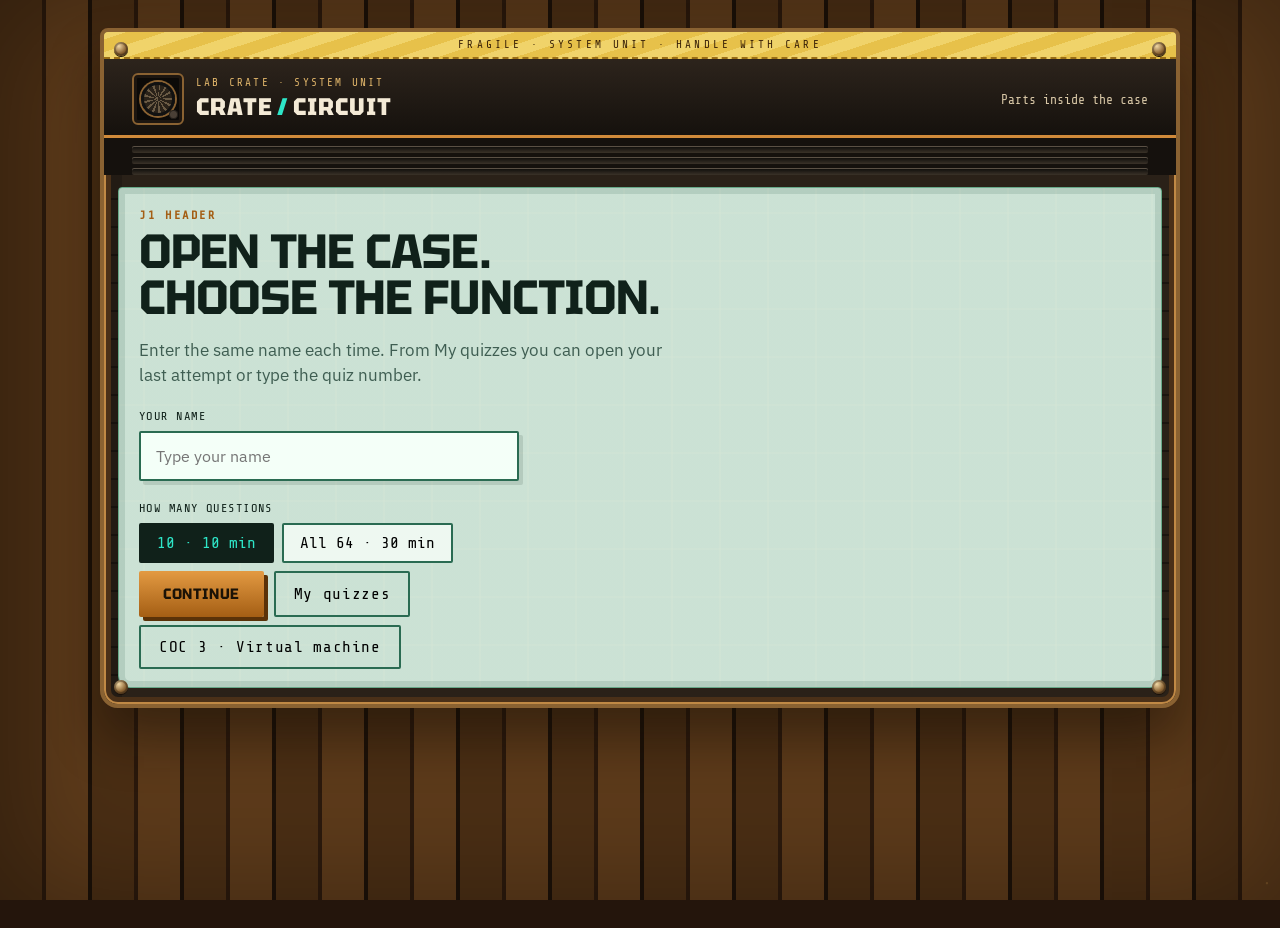
<file: index.html>
<!DOCTYPE html>
<html lang="en">
<head>
  <meta charset="UTF-8">
  <meta name="viewport" content="width=device-width, initial-scale=1">
  <meta name="theme-color" content="#1a120c">
  <title>CrateCircuit — System Unit Quiz</title>
  <link rel="preconnect" href="https://fonts.googleapis.com">
  <link rel="preconnect" href="https://fonts.gstatic.com" crossorigin>
  <link rel="stylesheet" href="https://fonts.googleapis.com/css2?family=IBM+Plex+Sans:ital,wght@0,400;0,600;0,700;1,400&family=Share+Tech+Mono&family=Tektur:wght@500;600;700;800&display=swap">
  <link rel="stylesheet" href="styles.css?v=10">
</head>
<body>
  <div class="shop-floor" aria-hidden="true"></div>
  <div class="case">
    <span class="rivet nw" aria-hidden="true"></span>
    <span class="rivet ne" aria-hidden="true"></span>
    <span class="rivet sw" aria-hidden="true"></span>
    <span class="rivet se" aria-hidden="true"></span>
    <div class="tape" aria-hidden="true">FRAGILE · SYSTEM UNIT · HANDLE WITH CARE</div>
    <header class="bezel">
      <div class="brand">
        <div class="crate-mark" aria-hidden="true">
          <span class="fan"></span>
          <span class="led" id="status-led"></span>
        </div>
        <div>
          <p class="kicker">Lab crate · System unit</p>
          <h1><span>CRATE</span><i>/</i><span>CIRCUIT</span></h1>
        </div>
      </div>
      <p class="who" id="who-label">Parts inside the case</p>
    </header>
    <div class="drive-slots" aria-hidden="true"><span></span><span></span><span></span></div>
    <main id="app" class="bay"></main>
  </div>
  <a class="admin-dot" href="admin.html" title="Staff" aria-label="Staff">·</a>
  <script src="config.js?v=7"></script>
  <script src="visitors.js?v=8"></script>
  <script src="questions.js"></script>
  <script src="quiz.js?v=11"></script>
</body>
</html>
</file>
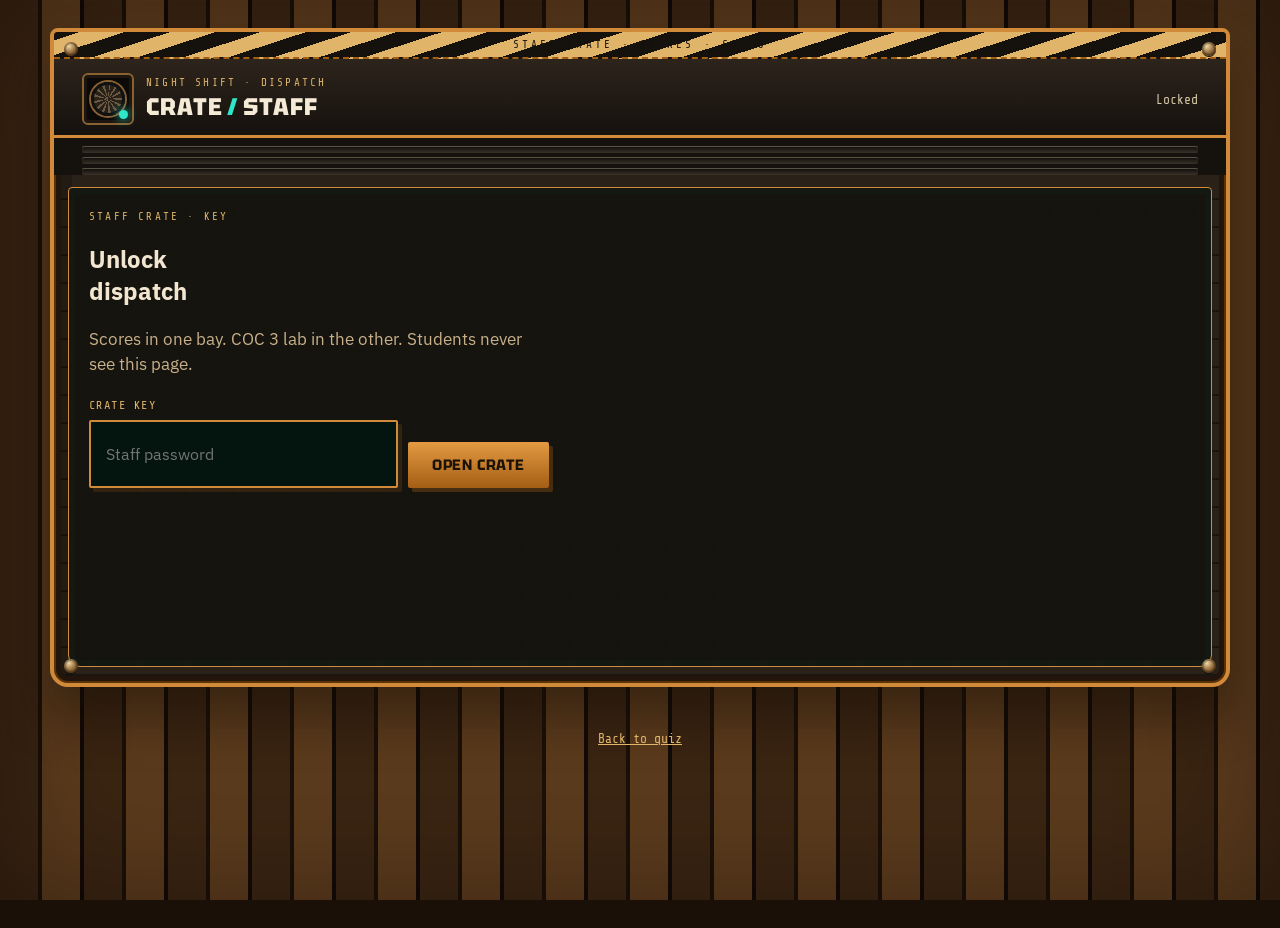
<file: admin.html>
<!DOCTYPE html>
<html lang="en">
<head>
  <meta charset="UTF-8">
  <meta name="viewport" content="width=device-width, initial-scale=1">
  <meta name="theme-color" content="#0b1612">
  <title>CrateCircuit — Staff dashboard</title>
  <link rel="preconnect" href="https://fonts.googleapis.com">
  <link rel="preconnect" href="https://fonts.gstatic.com" crossorigin>
  <link rel="stylesheet" href="https://fonts.googleapis.com/css2?family=IBM+Plex+Sans:ital,wght@0,400;0,600;0,700;1,400&family=Share+Tech+Mono&family=Tektur:wght@500;600;700;800&display=swap">
  <link rel="stylesheet" href="styles.css?v=14">
</head>
<body class="admin-page">
  <div class="shop-floor" aria-hidden="true"></div>
  <div class="case">
    <span class="rivet nw" aria-hidden="true"></span>
    <span class="rivet ne" aria-hidden="true"></span>
    <span class="rivet sw" aria-hidden="true"></span>
    <span class="rivet se" aria-hidden="true"></span>
    <div class="tape" aria-hidden="true">STAFF CRATE · SCORES · COC 3</div>
    <header class="bezel">
      <div class="brand">
        <div class="crate-mark" aria-hidden="true">
          <span class="fan"></span>
          <span class="led on" id="status-led"></span>
        </div>
        <div>
          <p class="kicker">Night shift · Dispatch</p>
          <h1><span>CRATE</span><i>/</i><span>STAFF</span></h1>
        </div>
      </div>
      <p class="who" id="who-label">Who took the quiz</p>
    </header>
    <div class="drive-slots" aria-hidden="true"><span></span><span></span><span></span></div>
    <main id="app" class="bay"></main>
  </div>
  <p class="foot-link"><a href="index.html">Back to quiz</a></p>
  <script src="config.js?v=7"></script>
  <script src="visitors.js?v=8"></script>
  <script src="lab.js?v=2"></script>
  <script src="admin.js?v=14"></script>
</body>
</html>
</file>
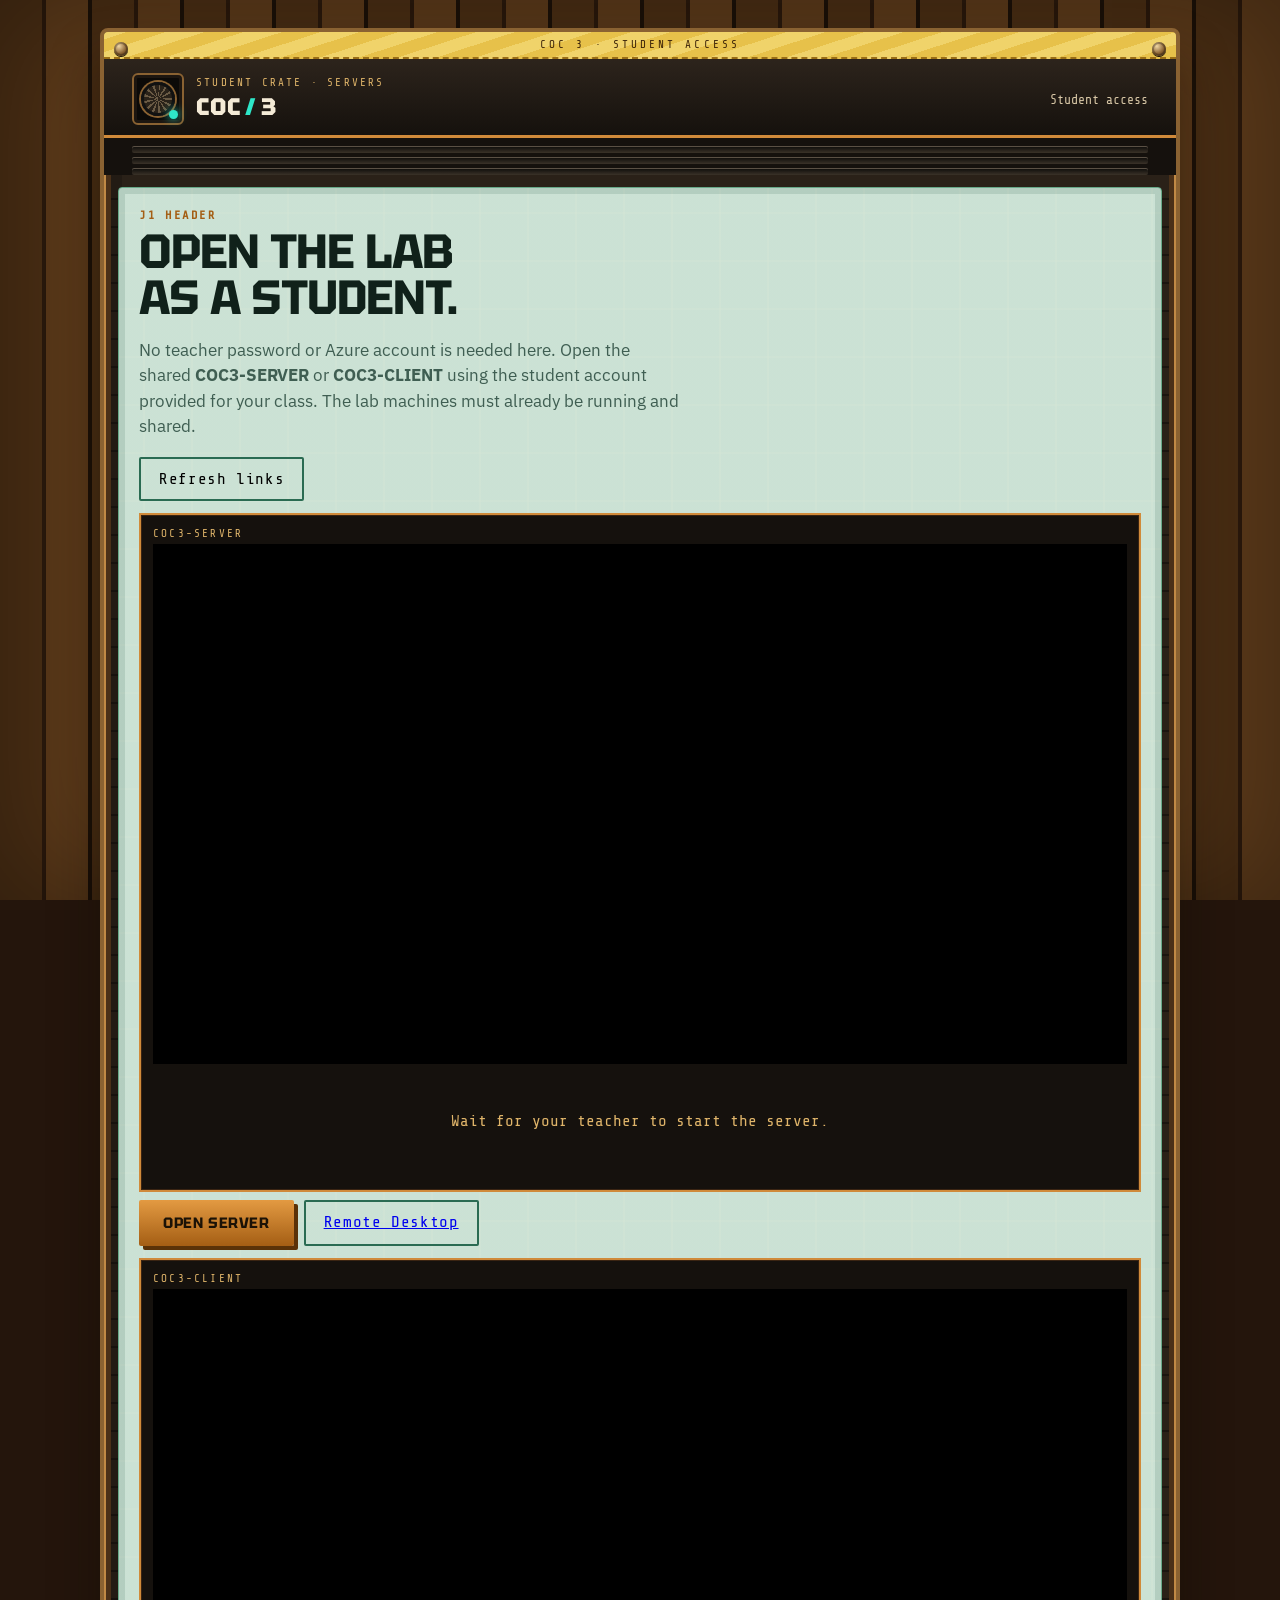
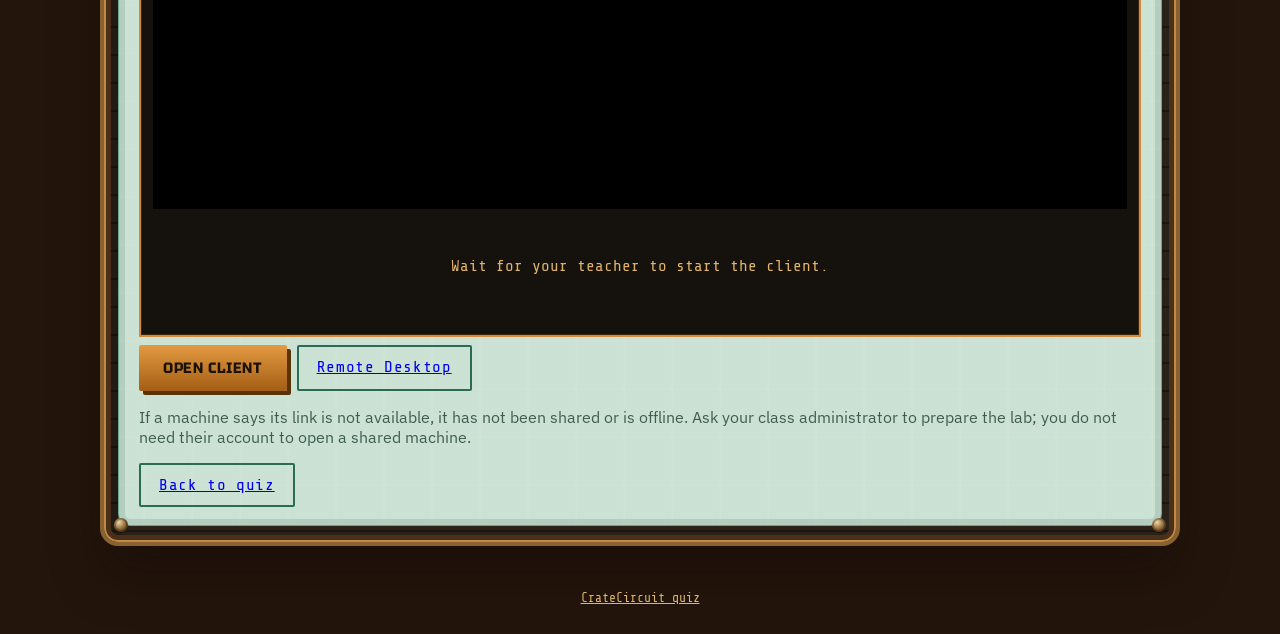
<file: coc3.html>
<!DOCTYPE html>
<html lang="en">
<head>
  <meta charset="UTF-8">
  <meta name="viewport" content="width=device-width, initial-scale=1">
  <meta name="theme-color" content="#1a120c">
  <title>CrateCircuit — COC 3 student lab</title>
  <link rel="preconnect" href="https://fonts.googleapis.com">
  <link rel="preconnect" href="https://fonts.gstatic.com" crossorigin>
  <link rel="stylesheet" href="https://fonts.googleapis.com/css2?family=IBM+Plex+Sans:ital,wght@0,400;0,600;0,700;1,400&family=Share+Tech+Mono&family=Tektur:wght@500;600;700;800&display=swap">
  <link rel="stylesheet" href="styles.css?v=14">
</head>
<body>
  <div class="shop-floor" aria-hidden="true"></div>
  <div class="case">
    <span class="rivet nw" aria-hidden="true"></span>
    <span class="rivet ne" aria-hidden="true"></span>
    <span class="rivet sw" aria-hidden="true"></span>
    <span class="rivet se" aria-hidden="true"></span>
    <div class="tape" aria-hidden="true">COC 3 · STUDENT ACCESS</div>
    <header class="bezel">
      <div class="brand">
        <div class="crate-mark" aria-hidden="true">
          <span class="fan"></span>
          <span class="led on"></span>
        </div>
        <div>
          <p class="kicker">Student crate · Servers</p>
          <h1><span>COC</span><i>/</i><span>3</span></h1>
        </div>
      </div>
      <p class="who">Student access</p>
    </header>
    <div class="drive-slots" aria-hidden="true"><span></span><span></span><span></span></div>
    <main class="bay">
      <section class="intro lab">
        <h2>Open the lab<br>as a student.</h2>
        <p class="lede">No teacher password or Azure account is needed here. Open the shared <strong>COC3-SERVER</strong> or <strong>COC3-CLIENT</strong> using the student account provided for your class. The lab machines must already be running and shared.</p>
        <div class="row start-actions">
          <button class="ghost" id="refresh-lab" type="button">Refresh links</button>
        </div>

        <div class="vm-screen">
          <p class="kicker ink">COC3-SERVER</p>
          <iframe id="server-frame" title="COC 3 server" hidden></iframe>
          <p class="vm-wait" id="server-wait">Loading server link…</p>
        </div>
        <div class="row start-actions">
          <button class="primary" id="open-server" type="button">Open server</button>
          <a class="ghost" id="server-rdp" href="#">Remote Desktop</a>
        </div>

        <div class="vm-screen">
          <p class="kicker ink">COC3-CLIENT</p>
          <iframe id="client-frame" title="COC 3 client" hidden></iframe>
          <p class="vm-wait" id="client-wait">Loading client link…</p>
        </div>
        <div class="row start-actions">
          <button class="primary" id="open-client" type="button">Open client</button>
          <a class="ghost" id="client-rdp" href="#">Remote Desktop</a>
        </div>

        <p class="muted-note">If a machine says its link is not available, it has not been shared or is offline. Ask your class administrator to prepare the lab; you do not need their account to open a shared machine.</p>
        <div class="row start-actions">
          <a class="ghost" href="index.html">Back to quiz</a>
        </div>
      </section>
    </main>
  </div>
  <p class="foot-link"><a href="index.html">CrateCircuit quiz</a></p>
  <script src="config.js?v=7"></script>
  <script src="lab.js?v=2"></script>
  <script src="coc3.js?v=5"></script>
</body>
</html>
</file>
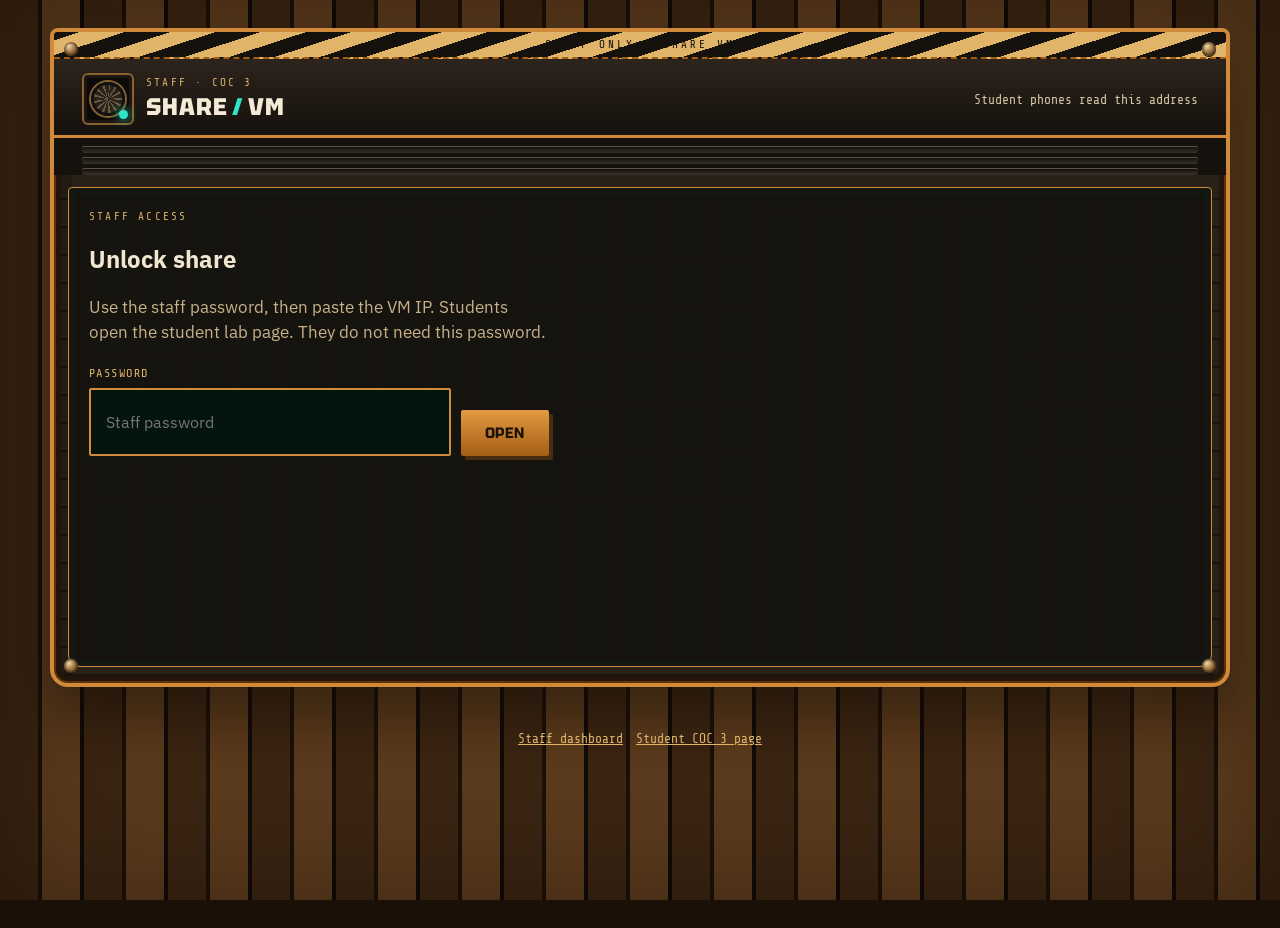
<file: share-vm.html>
<!DOCTYPE html>
<html lang="en">
<head>
  <meta charset="UTF-8">
  <meta name="viewport" content="width=device-width, initial-scale=1">
  <meta http-equiv="Cache-Control" content="no-store">
  <meta name="theme-color" content="#0b1612">
  <title>CrateCircuit — Share VM</title>
  <link rel="stylesheet" href="https://fonts.googleapis.com/css2?family=IBM+Plex+Sans:ital,wght@0,400;0,600;0,700;1,400&family=Share+Tech+Mono&family=Tektur:wght@500;600;700;800&display=swap">
  <link rel="stylesheet" href="styles.css?v=13">
</head>
<body class="admin-page">
  <div class="shop-floor" aria-hidden="true"></div>
  <div class="case">
    <span class="rivet nw" aria-hidden="true"></span>
    <span class="rivet ne" aria-hidden="true"></span>
    <span class="rivet sw" aria-hidden="true"></span>
    <span class="rivet se" aria-hidden="true"></span>
    <div class="tape" aria-hidden="true">STAFF ONLY · SHARE VM</div>
    <header class="bezel">
      <div class="brand">
        <div class="crate-mark" aria-hidden="true">
          <span class="fan"></span>
          <span class="led on"></span>
        </div>
        <div>
          <p class="kicker">Staff · COC 3</p>
          <h1><span>SHARE</span><i>/</i><span>VM</span></h1>
        </div>
      </div>
      <p class="who">Student phones read this address</p>
    </header>
    <div class="drive-slots" aria-hidden="true"><span></span><span></span><span></span></div>
    <main class="bay">
      <section class="lock-panel" id="gate">
        <p class="kicker ink">Staff access</p>
        <h2>Unlock share</h2>
        <p class="lede">Use the staff password, then paste the VM IP. Students open the student lab page. They do not need this password.</p>
        <p class="gate-error" id="gate-error" hidden></p>
        <label for="password">Password</label>
        <div class="lock-row">
          <input id="password" type="password" maxlength="40" autocomplete="current-password" placeholder="Staff password">
          <button class="primary" id="unlock" type="button">Open</button>
        </div>
      </section>
      <section class="panel staff-lab" id="share" hidden>
        <div class="panel-head">
          <h3 class="dash-title">VM address for students</h3>
        </div>
        <p class="panel-copy">Paste the IPv4 from the VM, for example 192.168.1.50. Do not paste an Azure portal link.</p>
        <label for="vm-ip">VM address</label>
        <input id="vm-ip" type="text" maxlength="200" placeholder="192.168.1.50">
        <div class="row start-actions">
          <button class="primary" id="publish-vm" type="button">Share with students</button>
          <a class="ghost" href="lab/open-vmware.cmd" download>Start VMware on this PC</a>
        </div>
        <p class="muted-note">On the lab PC, download <strong>Start VMware on this PC</strong> and open that file. Students on phones tap Open the VM on the student page after you share the IP.</p>
        <p class="muted-note" id="share-note" hidden></p>
      </section>
    </main>
  </div>
  <p class="foot-link"><a href="admin.html">Staff dashboard</a> · <a href="coc3.html">Student COC 3 page</a></p>
  <script>
    (function () {
      var STORE = "https://crate-circuit-default-rtdb.firebaseio.com/visits/cratecircuit-lab.json";
      var PASSWORD = "crate-admin";

      function normalize(value) {
        var raw = String(value || "").trim();
        if (!raw) return "";
        if (/^https?:\/\//i.test(raw)) return raw;
        if (/^[\w.-]+:\d+$/.test(raw) || /^\d{1,3}(\.\d{1,3}){3}(:\d+)?$/.test(raw)) return "http://" + raw;
        return raw;
      }

      function send(method, payload) {
        return new Promise(function (resolve, reject) {
          var req = new XMLHttpRequest();
          req.open(method, STORE);
          req.setRequestHeader("Content-Type", "application/json");
          req.onload = function () { resolve(req.status); };
          req.onerror = function () { reject(new Error("network")); };
          req.send(JSON.stringify(payload));
        });
      }

      async function publish(link) {
        var payload = {
          kind: "lab",
          visitId: "cratecircuit-lab",
          name: "_lab",
          consoleUrl: link,
          updatedAt: new Date().toISOString()
        };
        var patchStatus = await send("PATCH", payload);
        if (patchStatus >= 200 && patchStatus < 300) return;
        var putStatus = await send("PUT", payload);
        if (putStatus >= 200 && putStatus < 300) return;
        throw new Error("Save failed (" + patchStatus + "). Open this page on the lab PC: share-vm.html");
      }

      document.getElementById("unlock").onclick = function () {
        var error = document.getElementById("gate-error");
        if (document.getElementById("password").value !== PASSWORD) {
          error.hidden = false;
          error.textContent = "That password does not match.";
          return;
        }
        document.getElementById("gate").hidden = true;
        document.getElementById("share").hidden = false;
        var field = document.getElementById("vm-ip");
        var req = new XMLHttpRequest();
        req.open("GET", STORE);
        req.onload = function () {
          try {
            var data = JSON.parse(req.responseText || "{}");
            if (data && data.consoleUrl && !field.value) {
              field.value = String(data.consoleUrl).replace(/^https?:\/\//i, "");
            }
          } catch (err) {}
        };
        req.send();
      };

      document.getElementById("password").addEventListener("keydown", function (event) {
        if (event.key === "Enter") document.getElementById("unlock").click();
      });

      document.getElementById("publish-vm").onclick = async function () {
        var note = document.getElementById("share-note");
        var link = normalize(document.getElementById("vm-ip").value);
        note.hidden = false;
        if (!link) {
          note.classList.add("warn-note");
          note.textContent = "Paste the VM IP, for example 192.168.1.50.";
          return;
        }
        try {
          await publish(link);
          note.classList.remove("warn-note");
          note.textContent = "Saved. Students can open the VM without a teacher account.";
        } catch (error) {
          note.classList.add("warn-note");
          note.textContent = error.message;
        }
      };
    })();
  </script>
</body>
</html>
</file>
<file: styles.css>
:root {
  --wood: #3a2412;
  --wood-lite: #6a4420;
  --steel: #17120e;
  --steel-2: #2a2219;
  --paper: #d7ecdf;
  --ink: #10211a;
  --muted: #3f5e52;
  --copper: #d08a3a;
  --copper-deep: #a45e14;
  --cyan: #2ee6c8;
  --green: #147a4a;
  --green-soft: #d6f3e2;
  --red: #c23b2a;
  --red-soft: #f8d9d3;
  --line: #8fb8a4;
  --card: #eef8f1;
  --mask: #0f3b2c;
  --silk: #c8f5d8;
  --shadow: 0 30px 50px rgba(18, 10, 4, 0.45);
  --sans: "IBM Plex Sans", "Segoe UI", sans-serif;
  --display: "Tektur", "Bahnschrift", sans-serif;
  --mono: "Share Tech Mono", ui-monospace, monospace;
}

* { box-sizing: border-box; }

html { -webkit-text-size-adjust: 100%; }

body {
  margin: 0;
  min-height: 100vh;
  color: var(--ink);
  font-family: var(--sans);
  background: #24150c;
}

.shop-floor {
  position: fixed;
  inset: 0;
  z-index: 0;
  pointer-events: none;
  background:
    repeating-linear-gradient(
      90deg,
      #4a2e14 0 42px,
      #2b190c 42px 46px,
      #5c3a1a 46px 88px,
      #1c1108 88px 92px
    ),
    linear-gradient(180deg, rgba(0, 0, 0, 0.18), rgba(0, 0, 0, 0.45));
  box-shadow: inset 0 0 120px rgba(0, 0, 0, 0.35);
}

button, input { font-family: inherit; }

.case {
  position: relative;
  z-index: 1;
  width: min(1080px, calc(100% - 24px));
  margin: 28px auto 40px;
  background:
    linear-gradient(90deg, rgba(0, 0, 0, 0.18) 0 18px, transparent 18px),
    repeating-linear-gradient(
      180deg,
      #2a2118 0 26px,
      #1b1510 26px 28px
    );
  border: 4px solid #8a6232;
  border-radius: 8px 8px 18px 18px;
  box-shadow:
    var(--shadow),
    inset 0 0 0 2px #c08945,
    inset 0 0 0 7px #4a3018;
  overflow: hidden;
}

.rivet {
  position: absolute;
  z-index: 4;
  width: 14px;
  height: 14px;
  border-radius: 50%;
  background: radial-gradient(circle at 35% 30%, #f0d7a4, #8a6232 55%, #3a2412);
  box-shadow: 0 1px 0 #1a1008, inset 0 0 0 2px rgba(0, 0, 0, 0.25);
}

.rivet.nw { top: 10px; left: 10px; }
.rivet.ne { top: 10px; right: 10px; }
.rivet.sw { bottom: 10px; left: 10px; }
.rivet.se { bottom: 10px; right: 10px; }

.tape {
  font-family: var(--mono);
  font-size: 11px;
  letter-spacing: 0.28em;
  text-align: center;
  white-space: nowrap;
  overflow: hidden;
  color: #3a2208;
  background:
    repeating-linear-gradient(
      -18deg,
      #e7c14a 0 12px,
      #f0d36a 12px 24px
    );
  padding: 6px 28px;
  border-bottom: 2px dashed #9a6e16;
}

.bezel {
  display: flex;
  justify-content: space-between;
  gap: 16px;
  align-items: center;
  padding: 14px 28px 10px;
  background:
    linear-gradient(180deg, #2d241c, #15110d);
  color: #f4ead6;
  border-bottom: 3px solid var(--copper);
}

.brand { display: flex; gap: 12px; align-items: center; }

.crate-mark {
  position: relative;
  width: 52px;
  height: 52px;
  border-radius: 6px;
  background: #0c0a08;
  border: 2px solid #8a6232;
  box-shadow: inset 0 0 0 3px #1d1610;
  display: grid;
  place-items: center;
}

.fan {
  width: 34px;
  height: 34px;
  border-radius: 50%;
  background:
    repeating-conic-gradient(from 10deg, #2a2219 0 18deg, #6a5a44 18deg 28deg);
  box-shadow: inset 0 0 0 3px #111, 0 0 0 2px #8a6232;
}

.led.on ~ .fan,
.crate-mark:has(.led.on) .fan {
  animation: spin 1.8s linear infinite;
}

@keyframes spin {
  to { transform: rotate(360deg); }
}

.led {
  position: absolute;
  right: 4px;
  bottom: 4px;
  width: 9px;
  height: 9px;
  border-radius: 50%;
  background: #4a4036;
  box-shadow: inset 0 0 0 1px rgba(0, 0, 0, 0.5);
}

.led.on {
  background: var(--cyan);
  box-shadow: 0 0 10px var(--cyan);
}

.led.warn {
  background: var(--copper);
  box-shadow: 0 0 10px var(--copper);
}

.kicker {
  margin: 0;
  font-family: var(--mono);
  letter-spacing: 0.2em;
  text-transform: uppercase;
  font-size: 11px;
  color: #e0b56a;
}

h1 {
  margin: 2px 0 0;
  font-family: var(--display);
  font-size: 24px;
  font-weight: 800;
  letter-spacing: 0.04em;
  display: flex;
  align-items: baseline;
  gap: 2px;
}

h1 i {
  font-style: normal;
  color: var(--cyan);
  padding: 0 2px;
}

.who {
  margin: 0;
  color: #d8c7a6;
  font-family: var(--mono);
  font-size: 13px;
}

.drive-slots {
  display: grid;
  gap: 4px;
  padding: 8px 28px 0;
  background: #15110d;
}

.drive-slots span {
  display: block;
  height: 7px;
  border-radius: 2px;
  background: linear-gradient(180deg, #0b0a08, #3a3228);
  box-shadow: inset 0 1px 0 #5a5044;
}

.bay {
  margin: 12px 14px 16px;
  background-color: var(--mask);
  background-image:
    linear-gradient(rgba(215, 236, 223, 0.94), rgba(215, 236, 223, 0.94)),
    linear-gradient(90deg, transparent 24px, rgba(208, 138, 58, 0.35) 24px 26px, transparent 26px),
    linear-gradient(transparent 24px, rgba(208, 138, 58, 0.28) 24px 26px, transparent 26px);
  background-size: auto, 48px 48px, 48px 48px;
  border-radius: 4px 4px 12px 12px;
  padding: 22px 20px 18px;
  min-height: 480px;
  border: 1px solid #67a888;
  box-shadow: inset 0 0 0 6px rgba(15, 59, 44, 0.12);
}

.intro h2 {
  margin: 0 0 10px;
  font-family: var(--display);
  font-size: clamp(30px, 6vw, 48px);
  line-height: 0.95;
  letter-spacing: -0.02em;
  text-transform: uppercase;
}

.intro h2::before {
  content: "J1  HEADER";
  display: block;
  font-family: var(--mono);
  font-size: 12px;
  letter-spacing: 0.22em;
  color: var(--copper-deep);
  margin-bottom: 8px;
}

.admin-page .intro h2::before { content: "TERM 01"; color: #e0b56a; }

.lede {
  max-width: 54ch;
  color: var(--muted);
  font-size: 17px;
  line-height: 1.5;
}

label {
  display: block;
  font-family: var(--mono);
  font-weight: 400;
  margin: 20px 0 8px;
  letter-spacing: 0.12em;
  text-transform: uppercase;
  font-size: 12px;
}

input[type="text"],
input[type="password"],
input[type="number"] {
  width: min(380px, 100%);
  border: 2px solid #2a6b52;
  background: #f4fff8;
  border-radius: 2px;
  padding: 13px 15px;
  font-size: 16px;
  outline: none;
  box-shadow: 4px 4px 0 rgba(16, 33, 26, 0.12);
}

input:focus {
  border-color: var(--copper-deep);
  box-shadow: 4px 4px 0 rgba(164, 94, 20, 0.2);
}

input[aria-invalid="true"] {
  border-color: var(--red);
  background: var(--red-soft);
}

.lengths { display: flex; flex-wrap: wrap; gap: 8px; }

.lengths button, .primary, .ghost {
  font: inherit;
  cursor: pointer;
  border-radius: 2px;
  transition: transform 0.12s ease, background 0.12s ease, box-shadow 0.12s ease;
}

.lengths button:hover,
.primary:hover:not(:disabled),
.ghost:hover:not(:disabled) {
  transform: translate(-1px, -1px);
}

.lengths button {
  border: 2px solid #2a6b52;
  background: var(--card);
  padding: 9px 16px;
  font-family: var(--mono);
  font-weight: 400;
}

.lengths button.picked {
  background: var(--ink);
  color: var(--cyan);
  border-color: var(--ink);
}

.primary {
  margin-top: 22px;
  border: 0;
  background: linear-gradient(180deg, #e39a42, var(--copper-deep));
  color: #1b1206;
  font-family: var(--display);
  font-weight: 700;
  letter-spacing: 0.04em;
  text-transform: uppercase;
  padding: 13px 24px;
  font-size: 15px;
  box-shadow: 4px 4px 0 #5a3208;
}

.primary:disabled {
  opacity: 0.4;
  cursor: not-allowed;
  transform: none;
  box-shadow: none;
}

.ghost {
  border: 2px solid #2a6b52;
  background: transparent;
  padding: 11px 18px;
  font-family: var(--mono);
  letter-spacing: 0.04em;
}

.progress {
  display: flex;
  justify-content: space-between;
  align-items: center;
  gap: 12px;
  color: var(--copper-deep);
  font-size: 12px;
  letter-spacing: 0.1em;
  text-transform: uppercase;
  font-family: var(--mono);
}

.quiz-timer {
  flex: 0 0 auto;
  color: #e0b56a;
  background: #15110d;
  border: 1px solid var(--copper);
  box-shadow: inset 0 0 0 1px #3a2412, 3px 3px 0 rgba(16, 33, 26, 0.18);
  padding: 8px 14px 10px;
  font-size: clamp(28px, 8vw, 42px);
  letter-spacing: 0.08em;
  font-variant-numeric: tabular-nums;
  line-height: 1;
}

.quiz-timer.low {
  color: #f3b4ab;
  border-color: var(--red);
  background: #2a1210;
}

.track {
  height: 10px;
  background: #0f3b2c;
  border-radius: 0;
  margin: 10px 0 18px;
  overflow: hidden;
  box-shadow: inset 0 0 0 1px #67a888;
}

.track span {
  display: block;
  height: 100%;
  background: repeating-linear-gradient(
    90deg,
    #7a3a12 0 8px,
    #d08a3a 8px 16px,
    #2ee6c8 16px 20px,
    #10382c 20px 24px
  );
  transition: width 0.25s ease;
}

.ask {
  display: grid;
  grid-template-columns: minmax(240px, 0.9fr) 1.1fr;
  gap: 22px;
  align-items: start;
}

.photo-card {
  margin: 0;
  background: #081910;
  border: 2px solid #8a6232;
  border-radius: 2px;
  overflow: hidden;
  box-shadow: 8px 8px 0 rgba(16, 33, 26, 0.18);
}

.photo {
  display: block;
  width: 100%;
  height: 280px;
  object-fit: contain;
  background: #f4efe4;
}

.part-name {
  margin: 0;
  padding: 12px 14px;
  text-align: center;
  font-family: var(--display);
  font-size: clamp(18px, 3vw, 26px);
  font-weight: 700;
  letter-spacing: 0.04em;
  text-transform: uppercase;
  color: var(--silk);
  background:
    linear-gradient(180deg, #14563d, #0b2a20);
  border-top: 2px solid var(--copper);
}

.answers { min-width: 0; }

.prompt {
  margin: 0 0 12px;
  font-size: 16px;
  line-height: 1.3;
  font-family: var(--mono);
  color: var(--copper-deep);
  letter-spacing: 0.06em;
  text-transform: uppercase;
}

.choices { display: grid; gap: 8px; }

.choice {
  text-align: left;
  width: 100%;
  border: 2px solid #2a6b52;
  background: var(--card);
  border-radius: 2px;
  padding: 12px 14px;
  font-size: 15px;
  line-height: 1.4;
  cursor: pointer;
  display: flex;
  gap: 12px;
  align-items: flex-start;
  transition: border-color 0.12s ease, background 0.12s ease, transform 0.12s ease;
}

.choice:hover:not(:disabled) {
  border-color: var(--copper);
  transform: translate(-1px, -1px);
}

.choice.selected {
  border-color: var(--copper-deep);
  background: #ffe9c8;
  box-shadow: inset 6px 0 0 var(--copper);
}

.choice.correct {
  border-color: var(--green);
  background: var(--green-soft);
  box-shadow: inset 6px 0 0 var(--green);
}

.choice.missed {
  border-color: var(--red);
  background: var(--red-soft);
  box-shadow: inset 6px 0 0 var(--red);
}

.choice:disabled { cursor: default; transform: none; }

.feedback {
  margin: 12px 0 0;
  padding: 12px 14px;
  border-radius: 2px;
  font-weight: 700;
  line-height: 1.45;
  font-family: var(--mono);
}

.feedback.ok {
  background: var(--green-soft);
  color: var(--green);
}

.feedback.bad {
  background: var(--red-soft);
  color: var(--red);
}

.mark {
  flex: 0 0 auto;
  width: 34px;
  height: 34px;
  clip-path: polygon(50% 0, 100% 25%, 100% 75%, 50% 100%, 0 75%, 0 25%);
  display: grid;
  place-items: center;
  background: #14563d;
  color: #e8fff4;
  font-family: var(--display);
  font-size: 14px;
  font-weight: 700;
}

.choice.correct .mark { background: var(--green); }
.choice.missed .mark { background: var(--red); }

.row {
  display: flex;
  justify-content: space-between;
  gap: 10px;
  margin-top: 16px;
}

.start-actions {
  justify-content: flex-start;
  flex-wrap: wrap;
  margin-top: 8px;
}

.start-actions .primary { margin-top: 0; }

a.primary {
  display: inline-block;
  text-decoration: none;
  text-align: center;
}

.warn-banner {
  margin: 0 0 16px;
  padding: 12px 14px;
  border: 2px solid var(--copper);
  background: #15110d;
  color: #e0b56a;
  font-family: var(--mono);
  font-size: 14px;
}

.lab-steps {
  margin: 0 0 8px;
  padding-left: 22px;
  display: grid;
  gap: 10px;
  color: var(--ink);
}

.lab-steps a { color: var(--copper-deep); font-weight: 600; }

.lab-card {
  margin: 16px 0;
  padding: 16px 16px 12px;
  border: 2px solid #2a6b52;
  background: rgba(238, 248, 241, 0.9);
}

.lab-card .dash-title {
  margin: 0 0 10px;
  color: var(--ink);
}

.lab-card .lab-steps { margin-bottom: 0; }

.lab-card .start-actions { margin-top: 12px; }

.lab-card .ghost {
  text-decoration: none;
  display: inline-block;
}

.vm-screen {
  margin: 12px 0 8px;
  min-height: 280px;
  background: #15110d;
  border: 2px solid var(--copper);
  box-shadow: inset 0 0 0 1px #3a2412;
  padding: 12px;
}

.vm-screen iframe {
  display: block;
  width: 100%;
  height: min(70vh, 520px);
  border: 0;
  background: #000;
}

.vm-wait {
  margin: 48px 12px;
  text-align: center;
  color: #e0b56a;
  font-family: var(--mono);
}

.study-function {
  margin: 0;
  padding: 16px 18px;
  background: #081910;
  color: var(--silk);
  border: 2px solid var(--copper);
  border-radius: 2px;
  font-size: 18px;
  line-height: 1.45;
  font-weight: 650;
}

#home,
#leave {
  width: 100%;
  margin-top: 10px;
}

.visit-kicker {
  font-size: 11px;
  letter-spacing: 0.12em;
  text-transform: uppercase;
  font-family: var(--mono);
  color: var(--copper-deep);
}

.visit .open-quiz {
  margin-top: 0;
  width: auto;
  padding: 8px 14px;
}

#quiz-number {
  flex: 1;
  min-width: 96px;
  margin: 0;
}

.score-hero {
  display: grid;
  grid-template-columns: auto 1fr;
  gap: 18px;
  align-items: center;
  margin-bottom: 20px;
  padding: 16px;
  background: #081910;
  color: var(--silk);
  border-radius: 2px;
  border: 2px solid var(--copper);
}

.readout {
  min-width: 132px;
  background: #04140e;
  color: var(--cyan);
  border-radius: 2px;
  padding: 16px 16px 14px;
  text-align: center;
  font-family: var(--display);
  box-shadow: inset 0 0 0 2px #14563d;
}

.readout strong {
  display: block;
  font-size: 36px;
  letter-spacing: 0.02em;
  color: var(--cyan);
}

.readout span { color: #9dccb6; font-size: 13px; font-family: var(--mono); }

.score-hero h2 {
  margin: 0 0 4px;
  font-size: 28px;
  font-family: var(--display);
  letter-spacing: 0.03em;
  text-transform: uppercase;
  color: #fff4d8;
}

.score-hero p { margin: 0; color: #b7d8c6; }

.review { display: grid; gap: 10px; }

.item {
  display: grid;
  grid-template-columns: 108px 1fr;
  gap: 12px;
  align-items: start;
  border: 2px solid #2a6b52;
  border-radius: 2px;
  padding: 12px;
  background: var(--card);
}

.thumb {
  width: 108px;
  height: 80px;
  object-fit: contain;
  background: #fff;
  border-radius: 2px;
  border: 1px solid var(--line);
}

.item.right { background: var(--green-soft); border-color: #147a4a; }
.item.wrong { background: var(--red-soft); border-color: #c23b2a; }

.item h3 { margin: 0 0 8px; font-size: 16px; line-height: 1.35; font-family: var(--display); }

.item p { margin: 3px 0; font-size: 14px; }

.tag {
  display: inline-block;
  font-size: 11px;
  letter-spacing: 0.1em;
  text-transform: uppercase;
  font-family: var(--mono);
  margin-bottom: 6px;
}

.right .tag { color: var(--green); }
.wrong .tag { color: var(--red); }

.why { color: var(--muted); }

.admin-dot {
  position: fixed;
  right: 10px;
  bottom: 8px;
  color: #8a6232;
  text-decoration: none;
  font-size: 18px;
  line-height: 1;
  opacity: 0.4;
  z-index: 2;
}

.admin-dot:hover { color: var(--cyan); opacity: 1; }

.foot-link {
  position: relative;
  z-index: 2;
  text-align: center;
  margin: 0 0 28px;
}

.foot-link a {
  color: #e0b56a;
  font-family: var(--mono);
  font-size: 13px;
}

.gate-error { color: var(--red); font-weight: 650; }

.log-head {
  display: flex;
  justify-content: space-between;
  gap: 12px;
  align-items: flex-start;
}

.log-head .ghost { margin-top: 8px; }

.visit-list { display: grid; gap: 10px; margin-top: 16px; }

.visit {
  border: 2px solid #2a6b52;
  border-radius: 2px;
  padding: 14px;
  background: var(--card);
}

.visit-name {
  font-weight: 750;
  font-size: 18px;
  margin-bottom: 8px;
  font-family: var(--display);
}

.visit dl {
  margin: 0;
  display: grid;
  grid-template-columns: 1fr 1fr;
  gap: 8px 16px;
}

.visit dt {
  font-size: 11px;
  letter-spacing: 0.1em;
  text-transform: uppercase;
  color: var(--muted);
  font-family: var(--mono);
}

.visit dd { margin: 2px 0 0; font-size: 14px; }

.muted-note { color: var(--muted); }

.muted-note.warn-note {
  color: var(--red);
  font-weight: 600;
}

.admin-page {
  background: #1a1008;
}

.admin-page .shop-floor {
  background:
    repeating-linear-gradient(
      90deg,
      #3a2412 0 38px,
      #1a1008 38px 42px,
      #5a3a1c 42px 80px,
      #120a06 80px 84px
    );
}

.admin-page .case {
  width: min(1180px, calc(100% - 20px));
  border-color: var(--copper);
  box-shadow:
    var(--shadow),
    inset 0 0 0 2px #5a3208,
    inset 0 0 0 7px #24150c;
}

.admin-page .tape {
  background: repeating-linear-gradient(-18deg, #e0b56a 0 14px, #15110d 14px 28px);
  color: #15110d;
  border-bottom-color: var(--copper-deep);
}

.admin-page .bay {
  background-image:
    linear-gradient(rgba(21, 17, 13, 0.94), rgba(21, 17, 13, 0.94)),
    linear-gradient(90deg, transparent 24px, rgba(208, 138, 58, 0.22) 24px 26px, transparent 26px),
    linear-gradient(transparent 24px, rgba(208, 138, 58, 0.14) 24px 26px, transparent 26px);
  color: #f3e6d0;
  border-color: var(--copper);
}

.admin-page .lede,
.admin-page .muted-note,
.admin-page .visit dt,
.admin-page .why,
.admin-page .panel-copy { color: #c9b089; }

.admin-page .visit,
.admin-page .student-row,
.admin-page .attempt,
.admin-page .panel {
  background: rgba(14, 40, 30, 0.85);
  border-color: #2a6b52;
  color: #e8fff4;
}

.kicker.ink { color: #e0b56a; margin-bottom: 4px; }

.lock-panel {
  max-width: 460px;
}

.lock-row {
  display: flex;
  flex-wrap: wrap;
  gap: 10px;
  align-items: stretch;
  margin-top: 6px;
}

.lock-row input {
  flex: 1 1 220px;
}

.lock-row .primary {
  width: auto;
  flex: 0 0 auto;
}

.empty-panel {
  border: 1px dashed #3d7a5e;
  padding: 22px 16px;
  text-align: center;
  color: #9dccb6;
}

.empty-kicker {
  margin: 0 0 6px;
  font-family: var(--display);
  letter-spacing: 0.08em;
  text-transform: uppercase;
  color: #e0b56a;
}

.panel-head {
  display: flex;
  justify-content: space-between;
  align-items: center;
  gap: 10px;
  margin-bottom: 6px;
}

.panel-copy {
  margin: 0 0 12px;
  color: #9dccb6;
  font-size: 14px;
}

.count-chip {
  font-family: var(--mono);
  font-size: 12px;
  letter-spacing: 0.08em;
  color: #e0b56a;
  border: 1px solid var(--copper);
  padding: 3px 8px;
}

.score-stack {
  display: grid;
  justify-items: center;
  gap: 4px;
}

.score-sub {
  font-family: var(--mono);
  font-size: 11px;
  letter-spacing: 0.06em;
  color: #9dccb6;
}

.dash h2 {
  margin: 0 0 6px;
  font-family: var(--display);
  font-size: 34px;
  letter-spacing: 0.03em;
  text-transform: uppercase;
}

.dash-actions { display: flex; gap: 8px; flex-wrap: wrap; }

.stats {
  display: grid;
  grid-template-columns: repeat(5, minmax(0, 1fr));
  gap: 10px;
  margin: 18px 0 22px;
}

.stat {
  background: #04140e;
  color: var(--silk);
  border-radius: 2px;
  padding: 16px 16px 14px;
  border: 2px solid #14563d;
}

.stat.tone-amber { border-color: var(--copper); }
.stat.tone-green { border-color: #3d7a5e; }

.stat span {
  display: block;
  font-size: 11px;
  letter-spacing: 0.12em;
  text-transform: uppercase;
  color: #e0b56a;
  font-family: var(--mono);
}

.stat strong {
  display: block;
  margin-top: 8px;
  font-family: var(--display);
  font-size: 30px;
  color: #e0b56a;
}

.stat em {
  display: block;
  margin-top: 4px;
  font-style: normal;
  font-size: 11px;
  color: #9dccb6;
  font-family: var(--mono);
}

.dash-grid {
  display: grid;
  grid-template-columns: minmax(260px, 0.85fr) 1.15fr;
  gap: 16px;
  align-items: start;
}

.panel {
  background: rgba(238, 248, 241, 0.78);
  border: 2px solid #2a6b52;
  border-radius: 2px;
  padding: 16px;
}

.dash-title {
  margin: 0 0 12px;
  font-family: var(--display);
  font-size: 18px;
  letter-spacing: 0.04em;
  text-transform: uppercase;
}

.filters {
  display: grid;
  gap: 8px;
  margin-bottom: 14px;
}

.filters input {
  width: 100%;
  border: 2px solid #2a6b52;
  background: #f4fff8;
  border-radius: 2px;
  padding: 11px 12px;
  font: inherit;
  font-size: 15px;
}

.pills { display: flex; flex-wrap: wrap; gap: 6px; }

.pill {
  border: 2px solid #2a6b52;
  background: var(--card);
  border-radius: 2px;
  padding: 7px 12px;
  font-family: var(--mono);
  font-size: 13px;
  cursor: pointer;
}

.pill.picked {
  background: var(--ink);
  color: var(--cyan);
  border-color: var(--ink);
}

.avatar {
  flex: 0 0 auto;
  width: 40px;
  height: 40px;
  border-radius: 2px;
  display: grid;
  place-items: center;
  background: #04140e;
  color: var(--cyan);
  font-family: var(--display);
  font-weight: 700;
  font-size: 14px;
  border: 2px solid var(--copper);
}

.visit-top {
  display: flex;
  justify-content: space-between;
  gap: 8px;
  align-items: center;
  margin-bottom: 2px;
}

.pill-tag {
  font-size: 10px;
  letter-spacing: 0.1em;
  text-transform: uppercase;
  font-family: var(--mono);
  color: var(--copper-deep);
  border: 1px solid currentColor;
  padding: 2px 6px;
}

.pill-tag.warn {
  color: #f3b4ab;
  border-color: var(--red);
}

.visit-top .visit-name { margin: 0; }

.bar {
  height: 8px;
  background: #0f3b2c;
  overflow: hidden;
  margin: 0 0 12px;
}

.bar span {
  display: block;
  height: 100%;
  background: linear-gradient(90deg, var(--copper-deep), var(--cyan));
}

.visit.right .bar span { background: linear-gradient(90deg, #0f6a3d, #2ee6c8); }
.visit.wrong .bar span { background: linear-gradient(90deg, #8a2420, #e07068); }

.student-row,
.attempt {
  display: flex;
  flex-wrap: wrap;
  gap: 12px;
  align-items: center;
  border: 2px solid #2a6b52;
  border-radius: 2px;
  padding: 12px;
  background: var(--card);
}

.student-copy,
.attempt-copy { min-width: 0; flex: 1; }

.student-row .visit-name,
.attempt .visit-name { margin: 0 0 2px; }

.attempt .muted-note { margin: 0 0 8px; }

.attempt.pass { border-color: #147a4a; background: #d6f3e2; }
.attempt.fail { border-color: #c23b2a; background: #f8d9d3; }
.attempt.wait { border-color: #d08a3a; }

.admin-page .attempt.pass { background: #0d3324; color: #d6f3e2; }
.admin-page .attempt.fail { background: #3a1612; color: #f8d9d3; }
.admin-page .attempt.wait { background: #2a1c0c; }

.score-chip {
  flex: 0 0 auto;
  min-width: 72px;
  text-align: center;
  background: #15110d;
  color: #e0b56a;
  border-radius: 2px;
  padding: 8px 10px;
  font-family: var(--display);
  font-weight: 700;
  font-size: 20px;
  border: 1px solid var(--copper);
}

.danger {
  color: var(--red);
  border-color: #c23b2a;
  padding: 8px 12px;
  font-size: 13px;
}

.wipe-all {
  background: #3a1612;
  color: #ffd4cc;
  border-color: #e25a48;
  font-weight: 700;
  letter-spacing: 0.04em;
  text-transform: uppercase;
}

.danger:hover {
  background: var(--red-soft);
  border-color: var(--red);
}

.admin-page .danger:hover {
  background: #3a1612;
  color: #f8d9d3;
}

.admin-page label,
.admin-page .dash-title { color: #e0b56a; }

.admin-page input[type="text"],
.admin-page input[type="password"],
.admin-page .filters input {
  background: #04140e;
  color: #e8fff4;
  border-color: var(--copper);
}

.admin-page .pill {
  background: #04140e;
  color: #d8f5e6;
  border-color: #3d7a5e;
}

.admin-page .pill.picked {
  background: #15110d;
  color: #e0b56a;
  border-color: var(--copper);
}

.admin-page .ghost {
  border-color: #3d7a5e;
  color: #d8f5e6;
}

.admin-page .primary {
  box-shadow: 4px 4px 0 rgba(164, 94, 20, 0.35);
}

.admin-page .avatar {
  width: 44px;
  height: 44px;
  background: #15110d;
  color: #e0b56a;
}

.admin-page .panel-head .dash-title { margin: 0; }

.admin-page .visit-list { margin-top: 10px; }

.admin-page .lab-staff {
  margin: 0 0 22px;
}

.admin-page .lab-steps {
  color: #d8f5e6;
}

.admin-page .lab-staff input {
  width: min(100%, 520px);
  margin-bottom: 8px;
}

.console-head {
  display: flex;
  justify-content: space-between;
  gap: 12px;
  align-items: flex-start;
  margin-bottom: 14px;
}

.console-head h2 {
  margin: 0;
  font-family: var(--display);
  font-size: clamp(28px, 5vw, 42px);
  letter-spacing: 0.04em;
  text-transform: uppercase;
  color: #e0b56a;
}

.staff-console {
  display: grid;
  grid-template-columns: 92px minmax(0, 1fr);
  gap: 14px;
  align-items: start;
}

.side-rail {
  display: flex;
  flex-direction: column;
  gap: 8px;
  position: sticky;
  top: 12px;
}

.rail-btn {
  display: grid;
  gap: 4px;
  justify-items: center;
  min-height: 96px;
  padding: 12px 6px;
  border: 2px solid #5a3a1c;
  background: #15110d;
  color: #c9b089;
  font-family: var(--display);
  font-weight: 700;
  letter-spacing: 0.06em;
  text-transform: uppercase;
  cursor: pointer;
}

.rail-mark {
  font-family: var(--mono);
  font-size: 11px;
  letter-spacing: 0.14em;
  color: #e0b56a;
}

.rail-btn.picked {
  background: linear-gradient(180deg, #e39a42, var(--copper-deep));
  color: #1b1206;
  border-color: #5a3208;
  box-shadow: 4px 4px 0 #5a3208;
}

.rail-btn.picked .rail-mark { color: #1b1206; }

.staff-main { min-width: 0; }

.gauge-row {
  display: grid;
  grid-template-columns: repeat(4, minmax(0, 1fr));
  gap: 10px;
  margin-bottom: 14px;
}

.gauge {
  background: #0f0c09;
  border: 2px solid #5a3a1c;
  padding: 12px 12px 10px;
  text-align: center;
}

.gauge.tone-ok { border-color: #2a8a58; }
.gauge.tone-open { border-color: var(--copper); }
.gauge.tone-avg { border-color: #e0b56a; }

.gauge span,
.gauge em {
  display: block;
  font-family: var(--mono);
  font-size: 11px;
  letter-spacing: 0.12em;
  text-transform: uppercase;
  color: #c9b089;
  font-style: normal;
}

.gauge strong {
  display: block;
  margin: 6px 0 4px;
  font-family: var(--display);
  font-size: 32px;
  color: #e0b56a;
}

.console-toolbar {
  display: flex;
  flex-wrap: wrap;
  gap: 8px;
  align-items: center;
  margin-bottom: 14px;
}

.console-toolbar input {
  flex: 1 1 180px;
  margin: 0;
}

.console-toolbar .primary {
  margin-top: 0;
  width: auto;
}

.lab-actions {
  display: flex;
  flex-wrap: wrap;
  gap: 8px;
  margin: 0 0 12px;
}

.lab-actions .primary { margin-top: 0; width: auto; }

.admin-page .crate-bay {
  background: #12100c;
  border-color: #6a4420;
}

.staff-bay[hidden] { display: none; }

.admin-page .student-row,
.admin-page .attempt {
  background: #0b1f18;
}

.admin-page .attempt.pass { border-color: #2a8a58; }
.admin-page .attempt.fail { border-color: #c23b2a; }
.admin-page .attempt.wait { border-color: var(--copper); }

@media (prefers-reduced-motion: reduce) {
  .crate-mark:has(.led.on) .fan { animation: none; }
}

@media (max-width: 900px) {
  .stats { grid-template-columns: repeat(2, minmax(0, 1fr)); }
  .gauge-row { grid-template-columns: repeat(2, minmax(0, 1fr)); }
  .dash-grid { grid-template-columns: 1fr; }
  .admin-page .case { width: min(100% - 16px, 1180px); }
  .staff-console {
    grid-template-columns: 1fr;
  }
  .side-rail {
    flex-direction: row;
    position: static;
  }
  .rail-btn {
    flex: 1;
    min-height: 64px;
  }
  .side-rail { flex-wrap: wrap; }
}

@media (max-width: 820px) {
  .ask { grid-template-columns: 1fr; }
  .photo { height: 220px; }
}

@media (max-width: 640px) {
  .case {
    width: 100%;
    margin: 0;
    border-left: 0;
    border-right: 0;
    border-radius: 0;
    min-height: 100vh;
  }
  .bay { margin: 10px; padding: 16px 14px 20px; min-height: auto; }
  .bezel { padding: 14px 16px; }
  .drive-slots { padding-left: 16px; padding-right: 16px; }
  .who { display: none; }
  .admin-page .who { display: block; font-size: 12px; }
  .intro h2 { font-size: 30px; }
  .prompt { font-size: 14px; }
  .part-name { font-size: 20px; }
  .photo { height: 200px; }
  .score-hero,
  .item,
  .visit dl { grid-template-columns: 1fr; }
  .admin-page .bay { padding: 14px; }
  .dash h2 { font-size: 26px; }
  .stat:last-child { grid-column: 1 / -1; }
  .thumb { width: 100%; height: 120px; }
  .row { flex-direction: column-reverse; }
  .row button { width: 100%; }
  .primary { width: 100%; }
  .visit-top { align-items: flex-start; }
  .visit .open-quiz { width: auto; }
}
</file>
